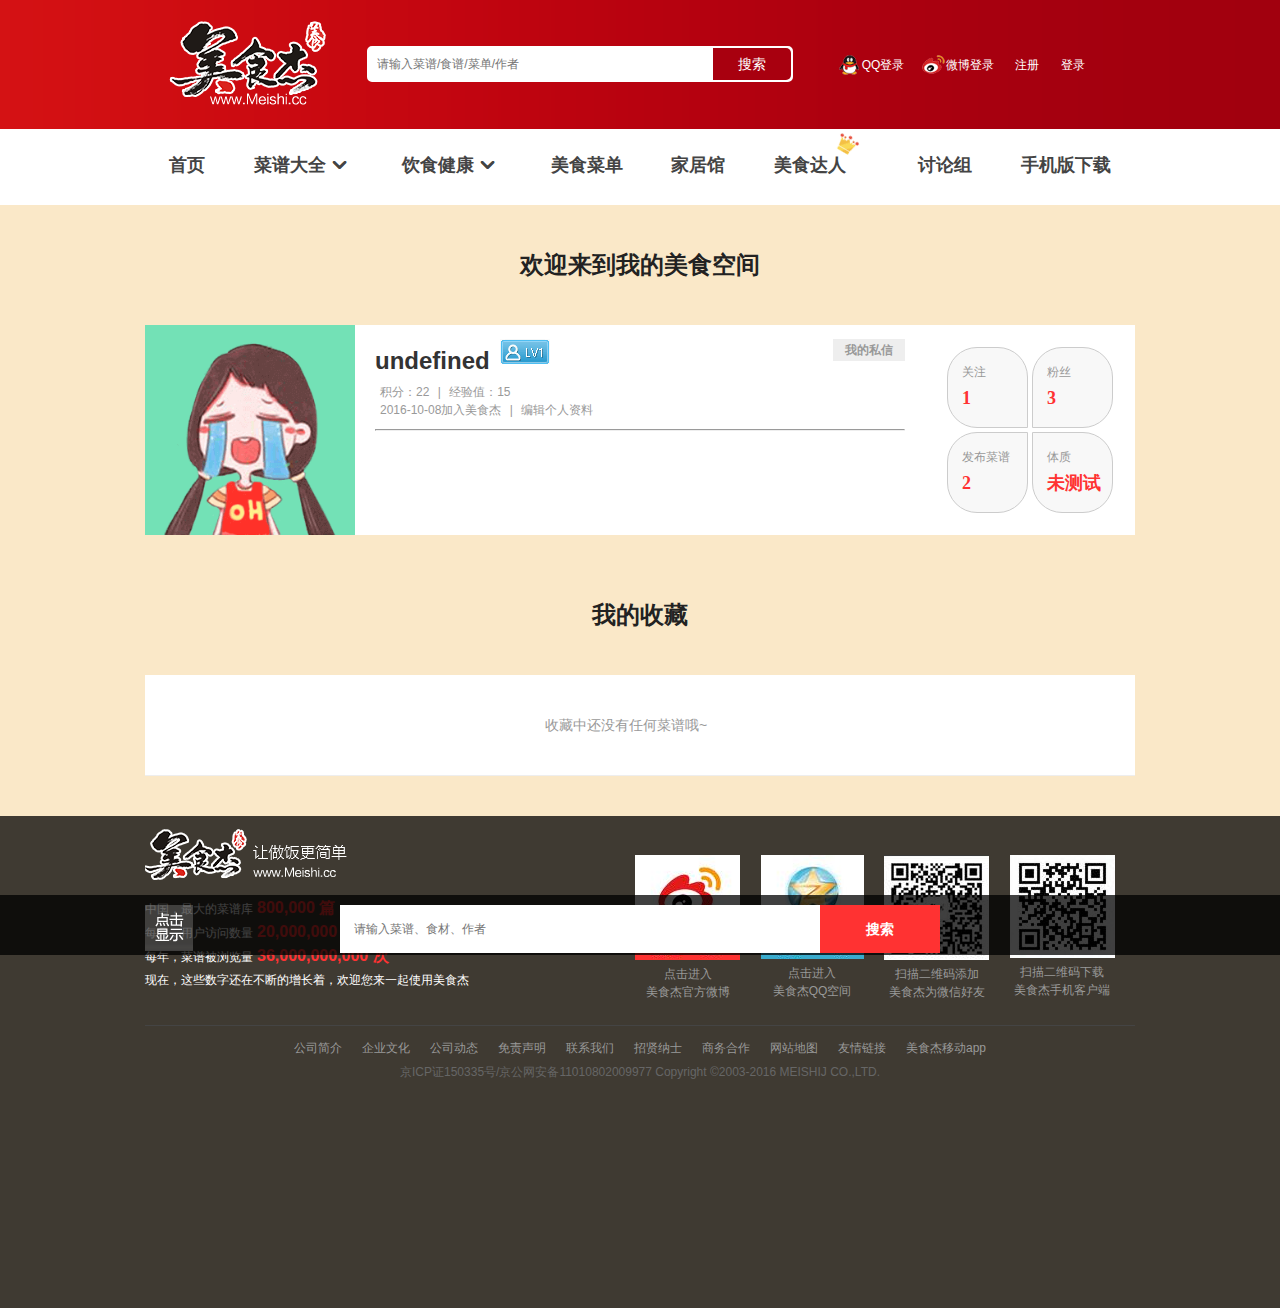
<file: meishijie/collect.html>
<!DOCTYPE html>
<html lang="en">
<head>
	<meta charset="UTF-8">	
	<title>梦小夕</title>
	<!-- 图标 -->
	<link rel="shortcut icon" href="images/tit.png">
	<!-- css -->
	<link rel="stylesheet" href="css/common.css">
	<link rel="stylesheet" type="text/css" href="css/collect.css"/>
	<link rel="stylesheet" type="text/css" href="iconfont/demo.css"/>
	<link rel="stylesheet" type="text/css" href="iconfont/iconfont.css"/>
	<script src="js/jquery_1.11.3.min.js" type="text/javascript" charset="utf-8"></script>
	<script src="js/jquery.cookie.js" type="text/javascript" charset="utf-8"></script>
	<script src="js/common.js" type="text/javascript" charset="utf-8"></script>
	<script src="js/collect.js" type="text/javascript" charset="utf-8"></script>
</head>
<body>
	<div id="index_register">
	<!-- header -->
		<div id="header-wrap" class="over">
			<div id="header" class="clear over">
				<a href="index.html" class="header_logo left"></a>
				<p class="search_top left"><input type="text" placeholder="请输入菜谱/食谱/菜单/作者" class="left"><input type="button" value="搜索" class="right"></p>
				<ul class="login_item right clear over">
					<a href="###" class="left logologin qqlogo">QQ登录</a>
					<a href="###" class="left logologin webologo">微博登录</a>
					<a href="register.html?###" class="left">注册</a>
					<a href="register.html?&login" class="left">登录</a>
				</ul>
				<!--搜索联想-->
				<ul id="search_list">
					<li>
						<a href=""></a>
					</li>
				</ul>
			</div>
		</div>
	<!--nav-->
		<div id="nav_wrap">
			<ul id="nav" class="clear">
				<li><a href="index.html">首页</a></li>
				<li class="manutype nav1">
					<a href="list.html">菜谱大全<i class="iconfont">&#xe78a;</i></a>
					<div class="down">
						<ul class="nav_menu">
						</ul>
					</div>
				</li>
				<li class="manutype nav2">
					<a href="healthlist.html">饮食健康<i class="iconfont">&#xe78a;</i></a>
					<div class="down">
						<ul class="nav_health">
						</ul>
					</div>
				</li>
				<li><a href="###">美食菜单</a></li>
				<li><a href="###">家居馆</a></li>
				<li><a href="####" class="titp">美食达人<img src="images/tit.png" alt="" /></a></li>
				<li><a href="####">讨论组</a></li>
				<li><a href="####">手机版下载</a></li>
			</ul>
		</div>			
	<!--collect-->
	<div id="collect">
		<h3>欢迎来到我的美食空间</h3>
		<div class="user_info clear">
			<img src="images/userinfo.png"/>
			<div class="info_detail">
				<h1 class="clear"><b>11232323</b> <span></span> <a href="">我的私信</a></h1>
				<p><span><a href="">积分：22</a></span> | <span><a href="">经验值：15</a></span></p>
				<p><span>2016-10-08加入美食杰</span> | <span><a href="">编辑个人资料</a></span></p>
				<hr />
			</div>
			<ul class="clear">
				<li><a href="" class="tl"><span>关注</span><b>1</b></a></li>
				<li><a href="" class="tr"><span>粉丝</span><b>3</b></a></li>
				<li><a href="" class="bl"><span>发布菜谱</span><b>2</b></a></li>
				<li><a href="" class="br"><span>体质</span><b>未测试</b></a></li>
			</ul>
		</div>
		<h3>我的收藏</h3>
		<div class="collect_list">
			<ul class="clear">
				<!--<li>
					<a href="">
						<img src="images/chat_head1.jpg" alt="" />
						<div class="coll_info">
							<h3>菜名</h3>
							<p><span>69评论</span><span class="hot">1889人气</span></p>
							<p>梦小夕</p>
						</div>
					</a>
					<p class="del">取消收藏</p>
				</li>-->
			</ul>
		</div>
	</div>
		
	<!--footer-->
		<div id="footer_wrap">
			<div id="footer">
				<div class="footer_top clear">
					<div class="footer_top_left left">
						<img src="images/common/logo/logo_f.png"/>
						<p>中国，最大的菜谱库<span>800,000 篇</span></p>
						<p>每月，用户访问数量<span>20,000,000 次</span></p>
						<p>每年，菜谱被浏览量<span>36,000,000,000 次</span></p>
						<p>现在，这些数字还在不断的增长着，欢迎您来一起使用美食杰</p>
					</div>
					<ul class="footer_top_right left clear">
						<li><a href=""><img src="images/common/logo/logo_f_weobo.jpg" alt="" /><a href="">点击进入<br/>美食杰官方微博</a></a></li>
						<li><a href=""><img src="images/common/logo/logo_f_qzone.jpg" alt="" /><a href="">点击进入<br/>美食杰QQ空间</a></a></li>
						<li><a href=""><img src="images/common/logo/logo_f_wechat.jpg" alt="" /><a href="">扫描二维码添加<br/>美食杰为微信好友</a></a></li>
						<li><a href=""><img src="images/common/logo/logo_f_app.jpg" alt="" /><a href="">扫描二维码下载<br/>美食杰手机客户端</a></a></li>
					</ul>
				</div>
				<div class="footer_center">
					<ul class="clear"></ul>
				</div>
				<div class="copy">
					<ul class="clear">
						<li><a href="">公司简介</a></li>
						<li><a href="">企业文化</a></li>
						<li><a href="">公司动态</a></li>
						<li><a href="">免责声明</a></li>
						<li><a href="">联系我们</a></li>
						<li><a href="">招贤纳士</a></li>
						<li><a href="">商务合作</a></li>
						<li><a href="">网站地图</a></li>
						<li><a href="">友情链接</a></li>
						<li><a href="">美食杰移动app</a></li>
					</ul>
					<p>京ICP证150335号/京公网安备11010802009977 Copyright &copy;2003-2016 MEISHIJ CO.,LTD.</p>
				</div>
			</div>
		</div>
	<!--bottom-->	
		<div id="bottom_search_wrap">
			<div id="up"><i class="iconfont">&#xf0033;</i></div>
				<div class="bottom_search">
				<button class="fixed"></button>
				<form>
					<input type="text" class="search_bot" placeholder="请输入菜谱、食材、作者"/>
					<input type="button" value="搜索" class="search_btn" />
				</form>
			</div>
		</div>	
	</div>

</body>
</html>
</file>
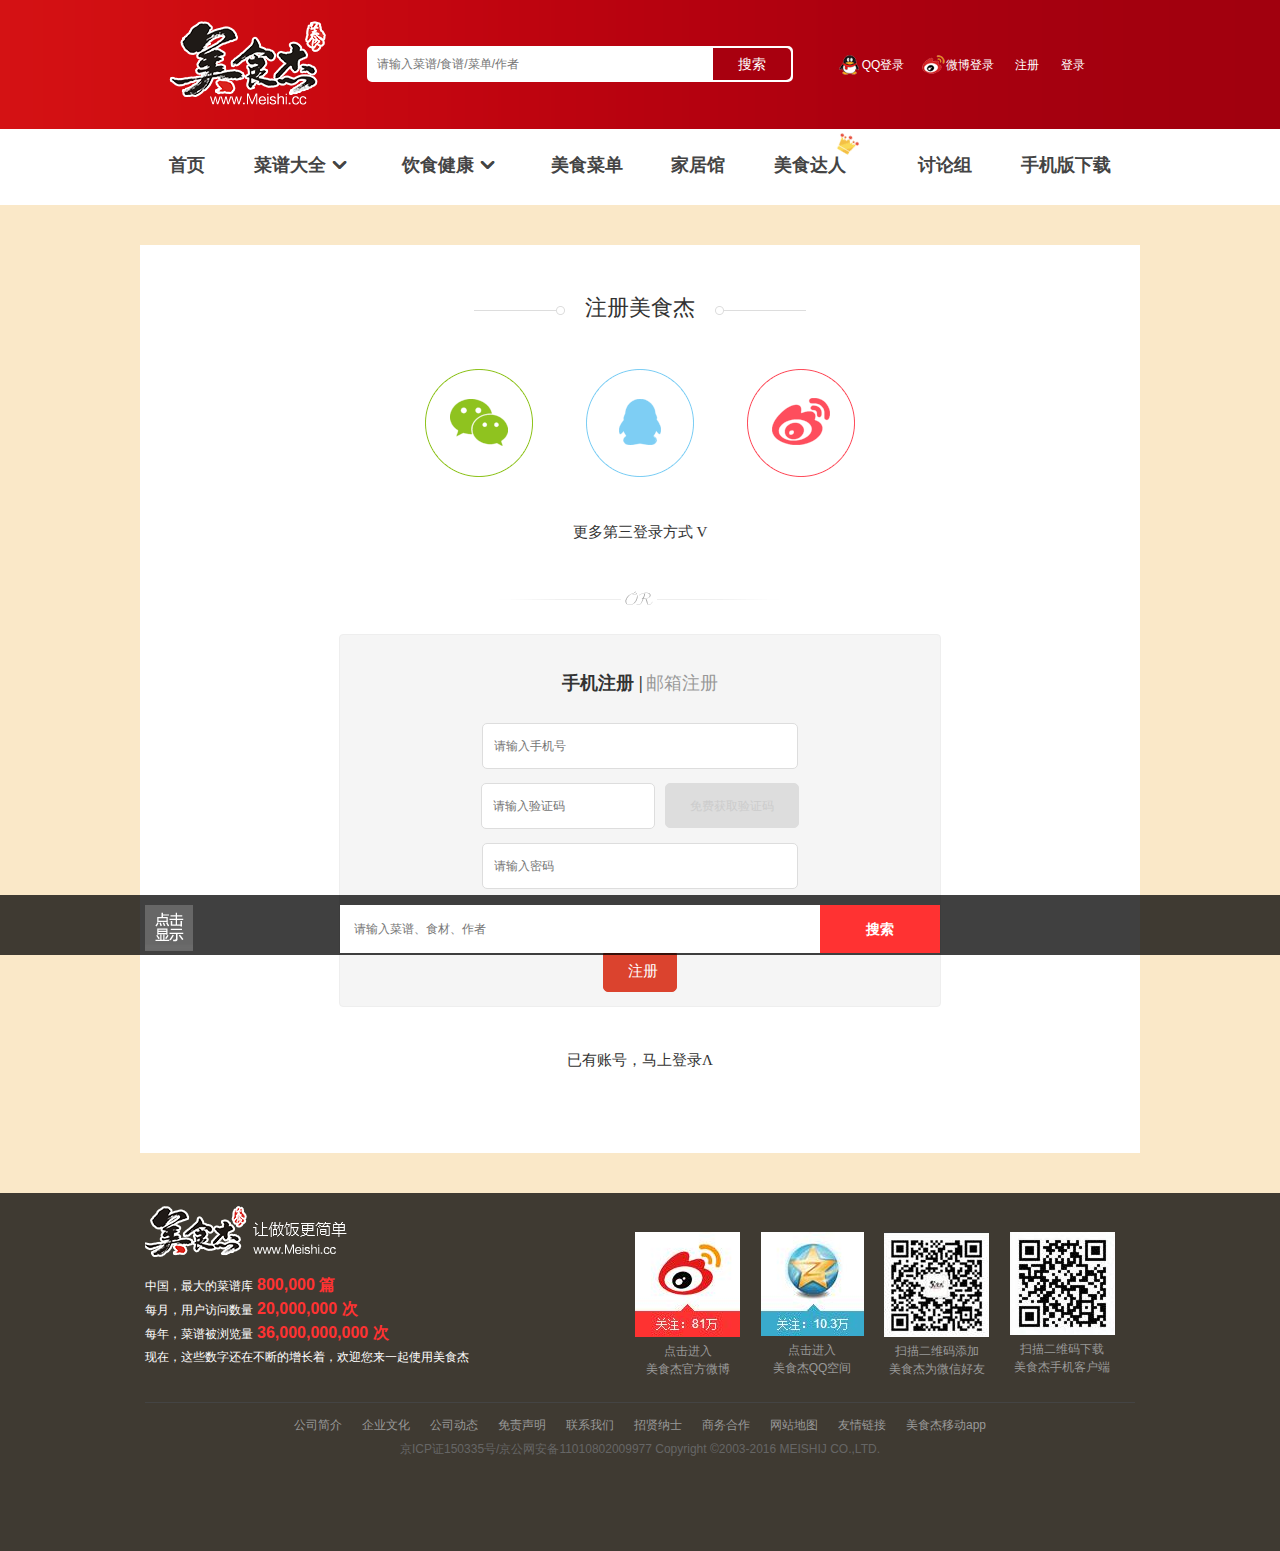
<file: meishijie/register.html>
<!DOCTYPE html>
<html lang="en">
<head>
	<meta charset="UTF-8">	
	<title>梦小夕</title>
	<!-- 图标 -->
	<link rel="shortcut icon" href="images/tit.png">
	<!-- css -->
	<link rel="stylesheet" href="css/common.css">
	<link rel="stylesheet" href="css/register.css" />
	<link rel="stylesheet" type="text/css" href="iconfont/demo.css"/>
	<link rel="stylesheet" type="text/css" href="iconfont/iconfont.css"/>
	<script src="js/jquery_1.11.3.min.js" type="text/javascript" charset="utf-8"></script>
	<script src="js/jquery.cookie.js" type="text/javascript" charset="utf-8"></script>
	<script src="js/common.js" type="text/javascript" charset="utf-8"></script>
	<script src="js/register_login.js" type="text/javascript" charset="utf-8"></script>
</head>
<body>
	<div id="index_register">
	<!-- header -->
		<div id="header-wrap" class="over">
			<div id="header" class="clear over">
				<a href="index.html" class="header_logo left"></a>
				<p class="search_top left"><input type="text" placeholder="请输入菜谱/食谱/菜单/作者" class="left"><input type="button" value="搜索" class="right"></p>
				<ul class="login_item right clear over">
					<a href="###" class="left logologin qqlogo">QQ登录</a>
					<a href="###" class="left logologin webologo">微博登录</a>
					<a href="register.html?###" class="left">注册</a>
					<a href="register.html?&login" class="left">登录</a>
				</ul>
				<!--搜索联想-->
				<ul id="search_list">
					<li>
						<a href=""></a>
					</li>
				</ul>
			</div>
		</div>
	<!--nav-->
		<div id="nav_wrap">
			<ul id="nav" class="clear">
				<li><a href="index.html">首页</a></li>
				<li class="manutype nav1">
					<a href="list.html">菜谱大全<i class="iconfont">&#xe78a;</i></a>
					<div class="down">
						<ul class="nav_menu">
						</ul>
					</div>
				</li>
				<li class="manutype">
					<a href="healthlist.html nav2">饮食健康<i class="iconfont">&#xe78a;</i></a>
					<div class="down">
						<ul class="nav_health">
						</ul>
					</div>
				</li>
				<li><a href="###">美食菜单</a></li>
				<li><a href="###">家居馆</a></li>
				<li><a href="####" class="titp">美食达人<img src="images/tit.png" alt="" /></a></li>
				<li><a href="####">讨论组</a></li>
				<li><a href="####">手机版下载</a></li>
			</ul>
		</div>
		<!--登录注册-->
		<div class="register">				
			<h3><span class="rl_line_left"></span class="rg_tit"><span class="rg_tit">注册美食杰</span><span class="rl_line_right"></span></h3>
			<ul class="rl_login">
				<a href="" class="wechat"><span></span></a>
				<a href="" class="tencent"><span></span></a>
				<a href="" class="weibo"><span></span></a>
			</ul>
			<ul class="more_login">
				<a href="###">更多第三登录方式 V</a>
				<div class="hide_login">
					<a href=""><span class="renren"></span>人人网账号登录</a>
					<a href=""><span class="baidu"></span>百度账号登录</a>
					<a href=""><span class="happy"></span>开心网账号登录</a>
					<a href=""><span class="shengda"></span>盛大通行证登录</a>
				</div>
			</ul>
			<p class="sp"></p>
			<!--登录界面-->
			<div class="login">
				<form>
					<p><input type="text" placeholder="请输入手机号" class="loginneme"/></p>
					<p><input type="password" placeholder="请输入密码" class="loginpassword" /></p>
					<p class="height33"><input type="checkbox" id="checkbox"/><label for="checkbox">下次自动登录</label><a href="">忘记密码</a></p>					
					<input type="submit" value="登录"/>
				</form>
			</div>
			<!--注册界面-->
			<div class="register_pag">
				<li class="register_change">
					<span class="phone bold">手机注册 | </span>
					<span class="email">邮箱注册</span>					
				</li>
				<li class="register_page">
					<div class="form_wrap">
						<form class="phone_reg">
							<p><input type="text" placeholder="请输入手机号" class="userphone"/></p>
							<p class="check_tit1">请输入正确的手机号码</p>
							<p class="check_tit2">手机号码格式正确</p>
							<p class="check_tit3">请输入正确的手机号码</p>
							<p class="check_tit4">手机号已注册请直接登录</p>
							<p><input type="text" placeholder="请输入验证码" class="check" /><input type="button" value="免费获取验证码" disabled="disabled"  /></p>
							<p><input type="password" placeholder="请输入密码" /></p>
							<p class="password_reg1">密码的长度应为6-16位</p>
							<p class="password_reg2">密码强度：弱</p>
							<p class="password_reg3">密码强度：中</p>
							<p class="password_reg4">密码强度：强</p>						
							<p class="height33"><input type="checkbox" id="checkbox"  checked="checked"/><label for="checkbox">我已阅读并且同意<span>美食杰用户使用协议</span></label></p>
							<p><input type="submit" value="注册" /></p>
						</form>
						<form class="email_reg">
							<p><input type="text" placeholder="请输入邮箱" class="useremail"/></p>
							<p class="check_tit1">请输入正确的邮箱</p>
							<p class="check_tit2">邮箱格式正确</p>
							<p class="check_tit3">请输入正确的邮箱</p>
							<p class="check_tit4">邮箱已注册请直接登录</p>
							<p><input type="password" placeholder="请输入密码" /></p>
							<p class="password_reg1">密码的长度应为6-16位</p>
							<p class="password_reg2">密码强度：弱</p>
							<p class="password_reg3">密码强度：中</p>
							<p class="password_reg4">密码强度：强</p>
							<p class="height33"><input type="checkbox" id="checkbox" checked="checked"/><label for="checkbox">我已阅读并且同意<span>美食杰用户使用协议</span></label></p>
							<p><input type="submit" value="注册" /></p>
						</form>
					</div>				
				</li>
			</div>
			<a href="###" class="togglechange">已有账号，马上登录Λ</a>
		</div>	
	<!--footer-->
		<div id="footer_wrap">
			<div id="footer">
				<div class="footer_top clear">
					<div class="footer_top_left left">
						<img src="images/common/logo/logo_f.png"/>
						<p>中国，最大的菜谱库<span>800,000 篇</span></p>
						<p>每月，用户访问数量<span>20,000,000 次</span></p>
						<p>每年，菜谱被浏览量<span>36,000,000,000 次</span></p>
						<p>现在，这些数字还在不断的增长着，欢迎您来一起使用美食杰</p>
					</div>
					<ul class="footer_top_right left clear">
						<li><a href=""><img src="images/common/logo/logo_f_weobo.jpg" alt="" /><a href="">点击进入<br/>美食杰官方微博</a></a></li>
						<li><a href=""><img src="images/common/logo/logo_f_qzone.jpg" alt="" /><a href="">点击进入<br/>美食杰QQ空间</a></a></li>
						<li><a href=""><img src="images/common/logo/logo_f_wechat.jpg" alt="" /><a href="">扫描二维码添加<br/>美食杰为微信好友</a></a></li>
						<li><a href=""><img src="images/common/logo/logo_f_app.jpg" alt="" /><a href="">扫描二维码下载<br/>美食杰手机客户端</a></a></li>
					</ul>
				</div>
				<div class="footer_center">
					<ul class="clear"></ul>
				</div>
				<div class="copy">
					<ul class="clear">
						<li><a href="">公司简介</a></li>
						<li><a href="">企业文化</a></li>
						<li><a href="">公司动态</a></li>
						<li><a href="">免责声明</a></li>
						<li><a href="">联系我们</a></li>
						<li><a href="">招贤纳士</a></li>
						<li><a href="">商务合作</a></li>
						<li><a href="">网站地图</a></li>
						<li><a href="">友情链接</a></li>
						<li><a href="">美食杰移动app</a></li>
					</ul>
					<p>京ICP证150335号/京公网安备11010802009977 Copyright &copy;2003-2016 MEISHIJ CO.,LTD.</p>
				</div>
			</div>
		</div>
	<!--bottom-->	
		<div id="bottom_search_wrap">
			<div id="up"><i class="iconfont">&#xf0033;</i></div>
				<div class="bottom_search">
				<button class="fixed"></button>
				<form>
					<input type="text" class="search_bot" placeholder="请输入菜谱、食材、作者"/>
					<input type="button" value="搜索" class="search_btn" />
				</form>
			</div>
		</div>
	<!--遮罩层-->
	<div class="back_wrap">
		<div class="check_box">
			<h3>请输入验证码<span>X</span></h3>
			<b>请输入验证码</b>
			<form>
				<input type="text" /><span class="verification">1sd4</span><a>换一张</a>
				<p><input type="button" value="确定" /></p>
			</form>
		</div>
	</div>
	
	
	</div>

</body>
</html>
</file>
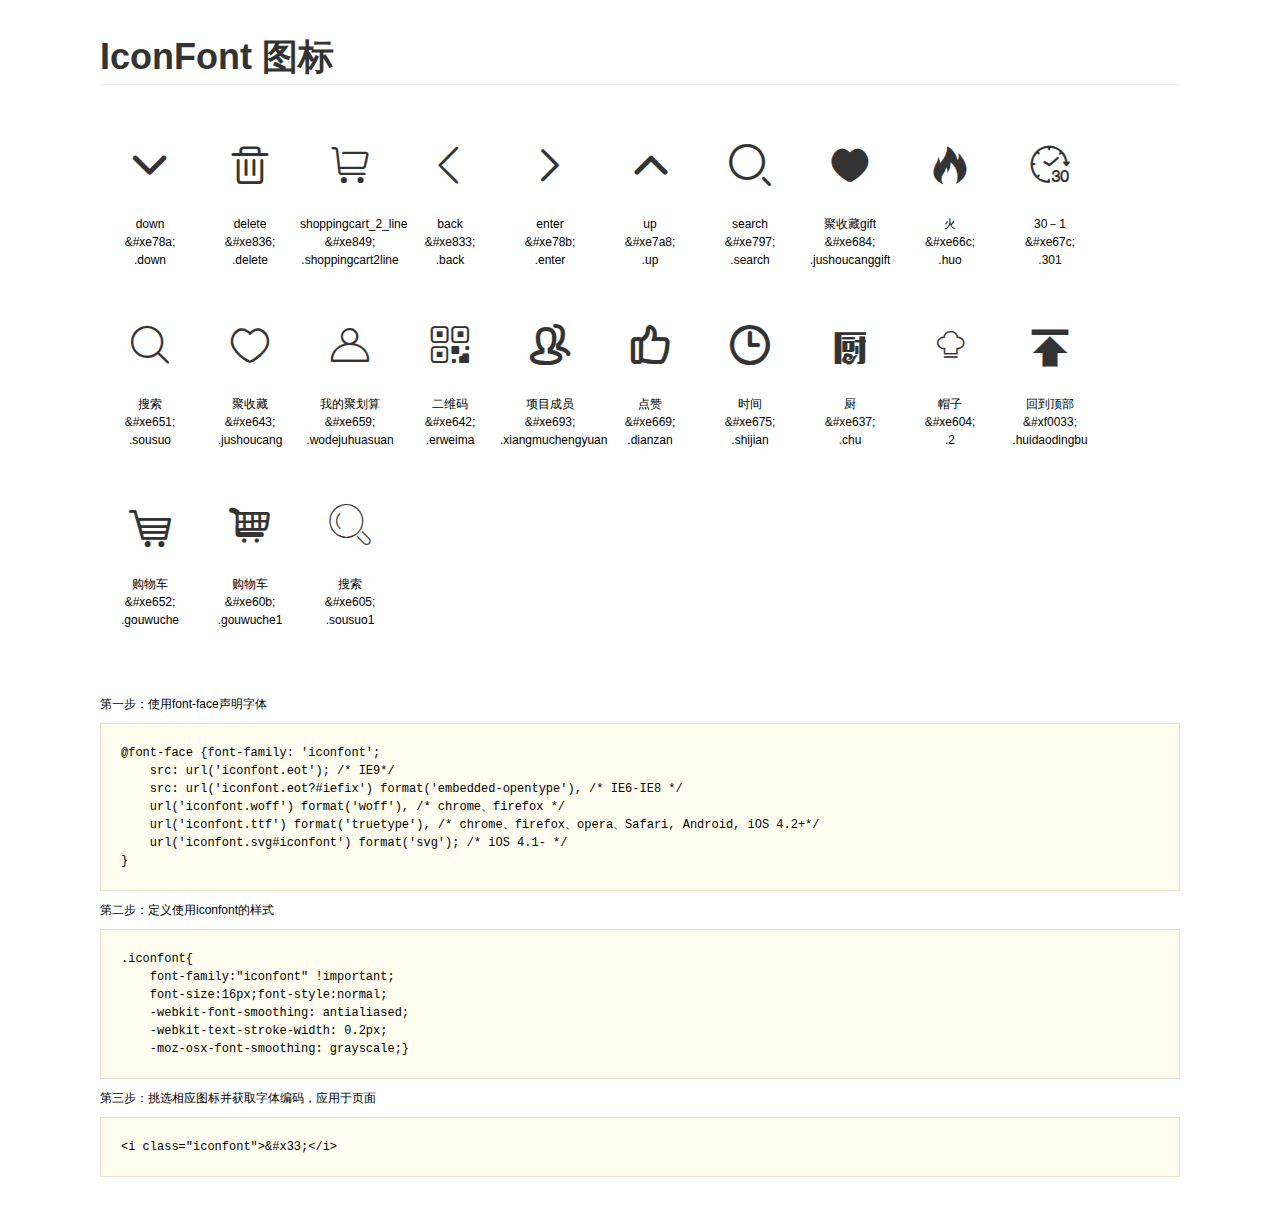
<file: meishijie/iconfont/demo.html>
<!DOCTYPE html>
<html>
<head>
    <meta charset="utf-8"/>
    <title>IconFont</title>
    <link rel="stylesheet" href="demo.css">
    <link rel="stylesheet" href="iconfont.css">
</head>
<body>
    <div class="main">
        <h1>IconFont 图标</h1>
        <ul class="icon_lists clear">
            
                <li>
                <i class="icon iconfont">&#xe78a;</i>
                    <div class="name">down</div>
                    <div class="code">&amp;#xe78a;</div>
                    <div class="fontclass">.down</div>
                </li>
            
                <li>
                <i class="icon iconfont">&#xe836;</i>
                    <div class="name">delete</div>
                    <div class="code">&amp;#xe836;</div>
                    <div class="fontclass">.delete</div>
                </li>
            
                <li>
                <i class="icon iconfont">&#xe849;</i>
                    <div class="name">shoppingcart_2_line</div>
                    <div class="code">&amp;#xe849;</div>
                    <div class="fontclass">.shoppingcart2line</div>
                </li>
            
                <li>
                <i class="icon iconfont">&#xe833;</i>
                    <div class="name">back</div>
                    <div class="code">&amp;#xe833;</div>
                    <div class="fontclass">.back</div>
                </li>
            
                <li>
                <i class="icon iconfont">&#xe78b;</i>
                    <div class="name">enter</div>
                    <div class="code">&amp;#xe78b;</div>
                    <div class="fontclass">.enter</div>
                </li>
            
                <li>
                <i class="icon iconfont">&#xe7a8;</i>
                    <div class="name">up</div>
                    <div class="code">&amp;#xe7a8;</div>
                    <div class="fontclass">.up</div>
                </li>
            
                <li>
                <i class="icon iconfont">&#xe797;</i>
                    <div class="name">search</div>
                    <div class="code">&amp;#xe797;</div>
                    <div class="fontclass">.search</div>
                </li>
            
                <li>
                <i class="icon iconfont">&#xe684;</i>
                    <div class="name">聚收藏gift</div>
                    <div class="code">&amp;#xe684;</div>
                    <div class="fontclass">.jushoucanggift</div>
                </li>
            
                <li>
                <i class="icon iconfont">&#xe66c;</i>
                    <div class="name">火</div>
                    <div class="code">&amp;#xe66c;</div>
                    <div class="fontclass">.huo</div>
                </li>
            
                <li>
                <i class="icon iconfont">&#xe67c;</i>
                    <div class="name">30－1</div>
                    <div class="code">&amp;#xe67c;</div>
                    <div class="fontclass">.301</div>
                </li>
            
                <li>
                <i class="icon iconfont">&#xe651;</i>
                    <div class="name">搜索</div>
                    <div class="code">&amp;#xe651;</div>
                    <div class="fontclass">.sousuo</div>
                </li>
            
                <li>
                <i class="icon iconfont">&#xe643;</i>
                    <div class="name">聚收藏</div>
                    <div class="code">&amp;#xe643;</div>
                    <div class="fontclass">.jushoucang</div>
                </li>
            
                <li>
                <i class="icon iconfont">&#xe659;</i>
                    <div class="name">我的聚划算</div>
                    <div class="code">&amp;#xe659;</div>
                    <div class="fontclass">.wodejuhuasuan</div>
                </li>
            
                <li>
                <i class="icon iconfont">&#xe642;</i>
                    <div class="name">二维码</div>
                    <div class="code">&amp;#xe642;</div>
                    <div class="fontclass">.erweima</div>
                </li>
            
                <li>
                <i class="icon iconfont">&#xe693;</i>
                    <div class="name">项目成员</div>
                    <div class="code">&amp;#xe693;</div>
                    <div class="fontclass">.xiangmuchengyuan</div>
                </li>
            
                <li>
                <i class="icon iconfont">&#xe669;</i>
                    <div class="name">点赞</div>
                    <div class="code">&amp;#xe669;</div>
                    <div class="fontclass">.dianzan</div>
                </li>
            
                <li>
                <i class="icon iconfont">&#xe675;</i>
                    <div class="name">时间</div>
                    <div class="code">&amp;#xe675;</div>
                    <div class="fontclass">.shijian</div>
                </li>
            
                <li>
                <i class="icon iconfont">&#xe637;</i>
                    <div class="name">厨</div>
                    <div class="code">&amp;#xe637;</div>
                    <div class="fontclass">.chu</div>
                </li>
            
                <li>
                <i class="icon iconfont">&#xe604;</i>
                    <div class="name">帽子</div>
                    <div class="code">&amp;#xe604;</div>
                    <div class="fontclass">.2</div>
                </li>
            
                <li>
                <i class="icon iconfont">&#xf0033;</i>
                    <div class="name">回到顶部</div>
                    <div class="code">&amp;#xf0033;</div>
                    <div class="fontclass">.huidaodingbu</div>
                </li>
            
                <li>
                <i class="icon iconfont">&#xe652;</i>
                    <div class="name">购物车</div>
                    <div class="code">&amp;#xe652;</div>
                    <div class="fontclass">.gouwuche</div>
                </li>
            
                <li>
                <i class="icon iconfont">&#xe60b;</i>
                    <div class="name">购物车</div>
                    <div class="code">&amp;#xe60b;</div>
                    <div class="fontclass">.gouwuche1</div>
                </li>
            
                <li>
                <i class="icon iconfont">&#xe605;</i>
                    <div class="name">搜索</div>
                    <div class="code">&amp;#xe605;</div>
                    <div class="fontclass">.sousuo1</div>
                </li>
            
        </ul>


        <div class="helps">
            第一步：使用font-face声明字体
            <pre>
@font-face {font-family: 'iconfont';
    src: url('iconfont.eot'); /* IE9*/
    src: url('iconfont.eot?#iefix') format('embedded-opentype'), /* IE6-IE8 */
    url('iconfont.woff') format('woff'), /* chrome、firefox */
    url('iconfont.ttf') format('truetype'), /* chrome、firefox、opera、Safari, Android, iOS 4.2+*/
    url('iconfont.svg#iconfont') format('svg'); /* iOS 4.1- */
}
</pre>
第二步：定义使用iconfont的样式
            <pre>
.iconfont{
    font-family:"iconfont" !important;
    font-size:16px;font-style:normal;
    -webkit-font-smoothing: antialiased;
    -webkit-text-stroke-width: 0.2px;
    -moz-osx-font-smoothing: grayscale;}
</pre>
第三步：挑选相应图标并获取字体编码，应用于页面
<pre>
&lt;i class="iconfont"&gt;&amp;#x33;&lt;/i&gt;
</pre>
        </div>

    </div>
</body>
</html>
</file>
<file: meishijie/css/common.css>
body{
	font-size: 12px;
	font-family: "微软雅黑";
	background: #fae8c8;
}
a{
	text-decoration: none;
	color:#666;
}
a:hover{
	text-decoration: none;
}
html, body, div, span, object, h1, h2, h3, h4, h5, h6, p,  em, img,  strong, sub, sup, b, i, dl, dt, dd, ol, ul, li, fieldset, form, label, legend, table, caption, tbody, tfoot, thead, tr, th, td,input{
	padding: 0;
	margin: 0;
}
ul,ol,li{
	list-style: none;
}
img{
	border:0;
}
@font-face {font-family: 'iconfont';
	    src: url('iconfont.eot'); /* IE9*/
	    src: url('iconfont.eot?#iefix') format('embedded-opentype'), /* IE6-IE8 */
	    url('iconfont.woff') format('woff'), /* chrome、firefox */
	    url('iconfont.ttf') format('truetype'), /* chrome、firefox、opera、Safari, Android, iOS 4.2+*/
	    url('iconfont.svg#iconfont') format('svg'); /* iOS 4.1- */
}
.iconfont{
    font-family:"iconfont" !important;
    font-size:16px;font-style:normal;
    -webkit-font-smoothing: antialiased;
    -webkit-text-stroke-width: 0.2px;
    -moz-osx-font-smoothing: grayscale;
}
/*兼容ie8*/
.left{
	float:left\0;
}
.right{
	float:right\0;
}
.clear:after{
	content:".";
	clear:both;
	display: block;
	height:0;
	overflow: hidden;
	visibility:hidden;
}
.over{
	overflow: hidden\0;
}
.mr_l{
	margin-left: 0\0!important;
}
.mr_r{
	margin-right: 0\0!important;
}
.mr_t{
	margin-top: 0\0!important;
}
.mr_b{
	margin-bottom: 0\0!important;
}
/*公共宽度布局*/
#header-wrap,#nav_wrap,#recom_wrap,#footer_wrap{
	width:100%;
}
#header,#nav,#tittle,#recommend,.slider-nav,#carousel1_show,#carousel2_show,#material,#footer,#list,#collect{
	width: 990px;
	margin: 0 auto;
}
/*头部*/
#header-wrap{
	height: 129px;
	background: url("../images/common/background/header_bg.png") repeat-Y center center;
}
#header{
	display: flex;
	height: 129px;
	justify-content: space-between;
	position: relative;
}
.header_logo{
	display: block;
	width: 184px;
	height: 129px;
	background: url(../images/common/logo/logo2.png) no-repeat -15px 9px;
}
.search_top{
	width: 422px;
	height: 32px;
	border:2px solid #fff;
	border-radius: 5px;
	margin-top:46px;
	background: #fff;
	justify-content: space-between;
    display: flex;
    margin-left:68px \0;
}
.search_top input{
	border:0;
	background: none;
}
.search_top input[type=text]{
	width:326px;
	height:16px;
	background: #fff;
	padding: 8px;
	
}
.search_top input[type=button]{
	width:78px;
	padding: 0;
	height:32px;
	line-height: 32px;
	font-size: 14px;
	color:#fff;
	background:#a8000f;
	border-bottom-right-radius: 5px;
	border-top-right-radius: 5px;
}
.login_item{
	width: 266px;
	height: 129px;
	display: flex;
	justify-content: space-around;
	align-items: center;
}
.login_item a{
	display: block;
	color:#fff;
	height:28px;
	line-height: 28px;
	padding:0 10px 0 10px;
	margin-top: 50px\0;
	border-radius:5px;;
}
.login_item .logologin{
	padding-left:30px;
}
.login_item .qqlogo{
	background: url(../images/common/logo/topdsflogin_icon.gif) no-repeat 3px 0;
}
.login_item .webologo{
	background: url(../images/common/logo/topdsflogin_icon.gif) no-repeat 3px -28px;
}
.login_item a:hover{
	background:#5E5E5E ;
}
.login_item .qqlogo:hover{
	background: url(../images/common/logo/topdsflogin_icon.gif) no-repeat 3px 0 #5E5E5E;
}
.login_item .webologo:hover{
	background: url(../images/common/logo/topdsflogin_icon.gif) no-repeat 3px -28px #5E5E5E;
}
/*nav*/
#nav_wrap{
	background: #fff;
}
#nav{
	display: flex;
	justify-content: space-between;
	flex-flow:row nowrap;
	height:76px;
	position:relative;
}
#nav li{
	overflow:hidden;
	float:left\0;
}
#nav>li>a{
	display:block;
	height:76px;
	font:18px/72px "微软雅黑";
	color:#444;
	font-weight:bold;
}
#nav>li{
	float:left\0;
	padding:0 24px;
}
.titp img{
	position: relative;
	top:-15px;
	right:10px;
}
#tittle{
	height:120px;
	line-height: 120px;
	font-size:24px;
	color:#222 ;
}
#nav .down{
	width:990px;
	padding: 20px 30px 24px 30px;
	position:absolute;
	left: 0;;
	top:0;
	background:#fafafa;
	margin-top:76px;
	display: none;
	z-index:10;
}
#nav .down img,#nav .down img{
	position: absolute;
	right:-60px;
	bottom:-30px;
}
#nav .down .nav_menu>li,#nav .down .nav_health>li{
	min-width:40%
}
#nav .down .nav_menu,#nav .down .nav_health{
	display: flex;
	justify-content: flex-start;
	flex-flow: row wrap;
}
#nav .down .nav_menu>li>ul,#nav .down .nav_health>li>ul{
	display: flex;
	justify-content: flex-start;
	flex-flow: row nowrap;
}
#nav .down h4{
	height:22px;
	line-height:22px;	
	font-size: 17px;;
	font-weight:normal;
	color:#ff3232;
}
#nav .down .nav_menu>li>ul>li a,#nav .down .nav_health>li>ul>li a{
	padding: 1px;
	color:#999;
}
#nav .down .nav_menu>li>ul>li,#nav .down .nav_health>li>ul>li{
	padding:6px 14px 6px 0;
}
#nav .down .nav_menu>li,#nav .down .nav_health>li{
	padding:0 10px 12px 0 ;
}
#nav .down .nav_menu>li>ul>li a:hover,#nav .down .nav_health>li>ul>li a:hover{
	background: #EF0002;
	color:#fff;
}
/*footer*/
#footer_wrap{
	height: 432px;
	padding-bottom:60px;
	margin-top: 40px;
	background: url('../images/common/background/footrt_black.png');
}
.footer_top{
	height:199px;
	display: flex;
	justify-content: space-between;
	flex-flow:  row nowrap;
}
.footer_top .footer_top_left{
	height:199px;
	width:490px;
}
.footer_top_left img{
	padding-top:10px;
}
.footer_top_left p{
	height:24px;
	line-height: 14px;
	font-size: 12px;
	color:#fff;
}
.footer_top_left p span{
	color:#ff3232;
	padding:0 4px;
	font-weight: bold;
	font-size: 16px;
}
.footer_top .footer_top_right{
	width:500px;
	height:160px;
	padding-top:39px;
	display: flex;
	justify-content: space-between;
	flex-flow: row nowrap;
}
.footer_top .footer_top_right li{
	float: left\0;
	margin-left:20px\0;
}
.footer_top .footer_top_right a{
	display: block;
	text-align: center;
	color:#999;
}
.footer_top .footer_top_right a:hover{
	color:#fff;
}
.footer_center .blogroll{
	height:40px;
	line-height: 40px;
	border-bottom: 1px solid #444;
	color:#fff;
	font-size:14px;	
	margin-bottom: 8px;
}
.footer_center ul{
	display: flex;
	justify-content: flex-start;
	flex-flow: row wrap;
	padding-bottom:10px;
	border-bottom: 1px solid #444;
}
.footer_center ul li{
	width: 99px;
	height:25px;
	line-height: 25px;
	float: left\0;
}
.footer_center ul li a{
	color:#999;
}
.footer_center ul li a:hover{
	color:#ff3232;
}
.copy{
	padding:10px 0 30px 0;
}
.copy ul{
	display: flex;
	justify-content: center;
	width:743px\0;
	margin:0 auto\0;
}
.copy ul li{
	float: left\0;
}
.copy ul a{
	display: block;
	height:24px;
	line-height: 24px;
	padding:0 10px;
	color:#999;
}
.copy ul a:hover{
	background:#ff3232;
	color:#fff;
}
.copy p{
	height:24px;
	line-height: 24px;
	color:#666;
	text-align: center;
}
/*bottom*/
#up i{
	display: block;
	width:48px;
	height:48px;
	line-height:48px;
	font-size:38px;
	text-align: center;
	position:absolute;
	top:-50px;
	right:90px;
	cursor: pointer;
	background:rgba(255,255,255,0.2);
	color:#333333;
	display: none;
}
#up i:hover{
	color:#000000;
	background:rgba(255,255,255,0.5);
}
#bottom_search_wrap{
	height:60px;
	width:100%;
	background: url('../images/common/background/footrt_black.png');
	position: fixed;
	left: 0;
	/*bottom:0;*/
	bottom: -55px;
	z-index: 100;
}
.bottom_search{
	width:990px;
	margin:0 auto;
	position: relative;
}
.bottom_search .fixed{
	position: absolute;
	left:0;
	border:0;
	width:48px;
	height:48px;
	background: url('../images/common/flexed.png') no-repeat 0 -50px;
}
.bottom_search .background_change{
	background: url('../images/common/flexed.png') no-repeat 0 0px;
}
.bottom_search form{
	width:600px;
	height:48px;
	margin:0 auto;
	margin-top: 10px;
}
.bottom_search .search_bot{
	width:452px;
	height:20px;
	padding:14px;
	background:#fff;
	border:0;
	float:left;
}
.bottom_search .search_btn{
	width:120px;
	height: 48px;
	background: #ff3232;
	color:#fff;
	text-align: center;
	float:left;
	border:0;
	font-size: 14px;
	font-weight: bold;
}
/*欢迎语*/
.welcom a{
	display: block;
	float: left;
	font-size: 20px;
	margin-top: -20px ;
	max-width: 140px;
	height:auto;
}
/*收藏夹*/
.favorite a{
	display: block;
	padding:5px 16px;
	float:right ;
	background: #cbf;
}
/*搜索联想*/
#search_list{
	display: none;
	position: absolute;
	left:230px;
	top:85px;
	z-index: 100;
	background: #999;
}
#search_list li{
	width:300px;
	height:16px;
	background: #fff;
	padding: 8px;
	border-bottom: 1px solid #ccc;
	border-radius: 5px;
	margin-bottom: 1px;
}
#search_list .lienter {
	background: #F54A30;
	color:#fff;
}
.dblock{
	display: block!important;
}
</file>
<file: meishijie/css/collect.css>
#collect>h3{
	height:120px;
	line-height: 120px;
	font-size:24px;
	color:#222 ;
	text-align: center;
}
.user_info{
	height: 210px;
    margin: 0px auto 20px;
    width: 990px;
    background: #fff
}
.user_info img{
	display: block;
    height: 210px;
    width: 210px;
    float: left;
}
.user_info .info_detail{
	float: left;
    width: 530px;
    height: 210px;
    padding:0 20px;
}
.user_info .info_detail h1{
	font-size: 24px;
    color: #333;
    line-height: 44px;
    padding-top: 14px;
}
.user_info .info_detail h1 b,.user_info .info_detail h1 span{
	display: block;
	float: left;
}
.user_info .info_detail h1 span{
	width:50px;
	height:25px;
	background: url(../images/lv.gif) no-repeat;
	margin-left: 10px;
}
.user_info .info_detail h1 a{
	display: block;
	float: right;
	padding:0 12px;
	margin-left: 6px;
    height: 22px;
    background: #eee;
    text-align: center;
    color: #999;
    line-height: 22px;
    font-size: 12px;
}
.info_detail>p{
	color: #999;
}
.info_detail>p span{
	padding:0 5px;
}
.info_detail>p a{
	color:#999;
}
.info_detail>p a:hover{
	color:#f00;
}
.user_info ul{
	width: 170px;
    padding: 20px;
    float: right;
    background: #fff;
    height: 170px;
    float: right;
}
.user_info ul a{
	display: block;
	width:79px;
	height:79px;
	float: left;
	margin:2px;
	border:1px solid #ccc;
	background: #f8f8f8;
	border-radius: 30px;
}
.user_info .tl{	
	border-bottom-right-radius: 0;
}
.user_info .tr{
	border-bottom-left-radius: 0;
}
.user_info .bl{
	border-top-right-radius: 0;
}
.user_info .br{
	border-top-left-radius:0;
}
.user_info ul a span{
	font-size: 12px;
    color: #999;
    line-height: 20px;
    display: block;
    padding-left: 14px;
    padding-top: 14px;
}
.user_info ul a b{
	display: block;
    font-size: 18px;
    color: #ff3232;
    font-family: Microsoft Yahei;
    padding-left: 14px;
    line-height: 32px
}
.user_info ul a:hover{
	background: #ff3232;
}
.user_info ul a:hover span,.user_info ul a:hover b{
	color:#fff;
}
hr{
	margin-top:10px!important;
	color: #999;
}
.collect_list{
    width: 990px;
    background: #fff;
    position: relative;
    border-bottom: 1px solid #eee
}
.collect_list li{
	height:322px;
	width:232px;
	margin:10px 7px 17px 7px;
	float: left;
	position: relative;
	/*border:1px solid #999;*/
}
.collect_list li img{
	display: block;
	width: 232px;
	height:232px;
}
.collect_list li .del{
	position: absolute;
    right: 0px;
    bottom: 13px;
    height: 22px;
    line-height: 22px;
    color: #999;
    cursor: pointer;
}
.collect_list li .del:hover{
	color:#f00;
}
.coll_info{
	width:100%;
	height: 100px;
}
.coll_info h3{
	margin-top: 10px;
    height: 28px;
    line-height: 28px;
    font-size: 14px;
    padding-left: 10px;
}
.coll_info>p{
	height: 24px;
    line-height: 24px;
    padding-left: 14px;
    color:#f00;
}
.coll_info>p span{
	color: #999;
    padding-right: 10px;
}
.nolike{
	height:100px;
	line-height: 100px;
	font-size: 14px;
	color:#999;
	margin:0 auto;
	padding-left: 400px;
}
.del{
	display: none;
}
</file>
<file: meishijie/iconfont/iconfont.css>
@font-face {font-family: "iconfont";
  src: url('iconfont.eot?t=1475108926'); /* IE9*/
  src: url('iconfont.eot?t=1475108926#iefix') format('embedded-opentype'), /* IE6-IE8 */
  url('iconfont.woff?t=1475108926') format('woff'), /* chrome, firefox */
  url('iconfont.ttf?t=1475108926') format('truetype'), /* chrome, firefox, opera, Safari, Android, iOS 4.2+*/
  url('iconfont.svg?t=1475108926#iconfont') format('svg'); /* iOS 4.1- */
}

.iconfont {
  font-family:"iconfont" !important;
  font-size:16px;
  font-style:normal;
  -webkit-font-smoothing: antialiased;
  -webkit-text-stroke-width: 0.2px;
  -moz-osx-font-smoothing: grayscale;
}
.icon-down:before { content: "\e78a"; }
.icon-delete:before { content: "\e836"; }
.icon-shoppingcart2line:before { content: "\e849"; }
.icon-back:before { content: "\e833"; }
.icon-enter:before { content: "\e78b"; }
.icon-up:before { content: "\e7a8"; }
.icon-search:before { content: "\e797"; }
.icon-jushoucanggift:before { content: "\e684"; }
.icon-huo:before { content: "\e66c"; }
.icon-301:before { content: "\e67c"; }
.icon-sousuo:before { content: "\e651"; }
.icon-jushoucang:before { content: "\e643"; }
.icon-wodejuhuasuan:before { content: "\e659"; }
.icon-erweima:before { content: "\e642"; }
.icon-xiangmuchengyuan:before { content: "\e693"; }
.icon-dianzan:before { content: "\e669"; }
.icon-shijian:before { content: "\e675"; }
.icon-chu:before { content: "\e637"; }
.icon-2:before { content: "\e604"; }
.icon-huidaodingbu:before { content: "\f0033"; }
.icon-gouwuche:before { content: "\e652"; }
.icon-gouwuche1:before { content: "\e60b"; }
.icon-sousuo1:before { content: "\e605"; }
.icon-zhengfangxing:before { content: "\e600"; }
</file>
<file: meishijie/css/register.css>
#footer_wrap{
	height:auto;
}
.register{
	width: 1000px;
	/*min-height:860px;*/
	padding:1px 0 60px 0;
	margin: 0 auto;
	margin-top:40px;
	background: #fff;
	font-family: "微软雅黑";
}
.register h3{
	height:43px;
	line-height:43px;
	font-size: 22px;
	color:#333;
	margin:40px auto ;
	text-align: center;
	font-weight: normal;
}
.register .rl_line_left{
	display: inline-block;
	width:91px;
	height:9px;
	margin:17px 20px 0 0 ;
	background: url('../images/common/rg_left.png');
}
.register .rl_line_right{
	display: inline-block;
	width:91px;
	height:9px;
	margin:17px  0 0 20px;
	background: url('../images/common/rg_right.png');
}
.rl_login {
	width:1000px;
	height:108px;
	text-align:center;
}
.rl_login a span{
	display: inline-block;
	width:108px;
	height:108px;
	margin:0 25px;
	background: url("../images/common/rl_login.png") no-repeat 0 0;
}
.rl_login .wechat span{
	background-position:0 0 ;
}
.rl_login .tencent span{
	background-position:-108px 0 ;
}
.rl_login .weibo span{
	background-position:-216px 0 ;
}
.rl_login .wechat span:hover{
	background-position:0 -108px ;
}
.rl_login .tencent span:hover{
	background-position:-108px -108px ;
}
.rl_login .weibo span:hover{
	background-position:-216px -108px ;
}
.more_login{
	width:1000px;
	margin:0 auto;
	margin-top:22px;
}
.more_login a{
	display: block;
	height:66px;
	line-height: 66px;
	font-size:15px;
	text-align: center;
	color:#333;
}
.more_login a:hover{
	color:#f00;
}
.hide_login{
	width:60%;
	height:100px;
	background: #f5f5f5;
	border:1px solid #eee;
	border-radius: 4px;
	margin:0 auto;
	display: none;
	text-align: center;
}
.hide_login a{
	display: inline-block;
	height:16px;
	line-height: 16px;
	margin-top: 42px;
	padding-right:20px ;
	font-size: 12px;
}
.hide_login span{
	display:inline-block;
	width:16px;
	height:16px;
	margin-right:4px;
	background: url('../images/common/more_log.png');
}
.hide_login .baidu{
	background-position: 0 -16px;
}
.hide_login .happy{
	background-position: 0 -32px;
}
.hide_login .shengda{
	background-position: 0 -48px;
}
.sp{
	width:1000px;
	height:69px;
	background:url('../images/common/sp.png') center no-repeat;
}
.register_pag{
	width:600px;
	margin:0 auto ;
	background: #f5f5f5;
	border: 1px solid #eee;
	border-radius: 4px;
	text-align: center;
	position: relative;
	/*min-height: 376px;*/
	/*top:-202px;*/
}
.register_pag li{
	display: inline-block;
	margin:0 auto;
}
.register_pag li span{
	display: inline-block;
	height:32px;
	line-height:32px;
	color:#999;
	font-size: 18px;
	cursor: pointer;
	margin-top:32px ;
}
.register_pag .register_page{	
	width:320px;
	margin: 0 auto;
	display: block;
	overflow: hidden;
}
.register_pag .register_page div{
	width:640px;
	padding-top:24px;
}
.register_pag form{
	margin: 0;
	padding: 0;
	float: left;
	width:320px;
	min-height: 200px;
}
.bold{
	font-weight: bold!important;
	color:#333!important;
}
.register_page p,.login p{
	margin-bottom:14px ;
}
.register_page input,.login form input{
	width:292px;
	height:22px;
	line-height:22px;
	padding:11px;
	border:1px solid #ddd;
	color:#333;
	background: #fff;
	border-radius: 5px;
}
.register_page .check{
	width:150px;
}
.register_page input[type=button]{
	width:134px;
	height:45px;
	background: none;
	background: #ddd;
	color:#ccc;
	margin-left: 10px;
}
.register_page .form_wrap .button_change{
	width:134px;
	height:45px;
	background: none;
	background:#8fc31f;
	border:1px solid #75ab49;
	color:#fff;
	margin-left: 10px;
}
.check_tit1{
	color:#7ecef4;
	width:320px;
	height:24px;
	line-height: 24px;
	background:url(../images/common/check.png) no-repeat 0 0;
	margin-top:-12px;
	text-align: left;
	padding-left: 24px;
	display: none;
}
.check_tit2{
	color:#8fc31f;
	width:320px;
	height:24px;
	line-height: 24px;
	background:url(../images/common/check.png) no-repeat 0 -24px;
	margin-top:-12px;
	text-align: left;
	padding-left: 24px;
	display: none;
}
.check_tit3,.check_tit4{
	color:#ec5541;
	width:320px;
	height:24px;
	line-height: 24px;
	background:url(../images/common/check.png) no-repeat 0 -48px;
	margin-top:-12px;
	text-align: left;
	padding-left: 24px;
	display: none;
}
.register_page input[type=checkbox],.login input[type=checkbox]{
	border:0\0;
	padding:0\0;
	/*border:1px solid #ddd\0;*/
	width:13px;
	height:13px;
}
.register_page label,.login label{
	line-height: 22px;
	font-size: 13px;
}
.register_page .height33{
	height:33px;
}
.register_page .height33 span{
	margin:0;
	color:#f00;
	font-size: 13px;
}
.register_page input[type=submit],.login input[type=submit] {
	width:74px;
	height:42px;
	line-height: 40px;
	text-align: center;
	padding:0 24px;
	border:1px solid #db432e;
	background: #db432e;
	color:#fff;
	font-size:15px;
}
.back_wrap{
	width:100%;
	height:1580px;
	background:rgba(0,0,0,0.7);
	position:absolute;
	left: 0;
	top:0;
	z-index: 10;
	display: none;
}
.check_box{
	width:400px;
	height:236px;
	border:8px solid #000000;
	margin: 0 auto;
	position:fixed;
	left:50%;
	top:50%;
	margin-top:-119px;
	margin-left:-216px ;
	background: #fff;
}
.check_box h3{
	width:390px;
	height:50px;
	line-height: 50px;
	font-size:14px;
	color:#3f3f3f;
	font-weight: normal;
	padding-left: 10px;
	border-bottom: 1px solid #F3F3F3;
}
.check_box h3 span{
	width:50px;
	height:50px;
	line-height: 50px;
	font-size: 20px;
	float: right;
	text-align: center;
	cursor: pointer;
}
.check_box h3 span:hover{
	background: #F5F5F5;
}
.check_box b{
	display: block;
	width:370px;
	height:44px;
	line-height: 44px;
	font-size: 14px;
	padding:5px 0 0 30px;
	font-weight: normal;
}
.check_box form{
	width:340px;
	height:84px;
	padding:0 30px;
}
.check_box form input[type=text]{
	display:inline-block;
	width:80px;
	height:44px;
	line-height: 44px;
	font-size: 14px;
	text-align: center;
	border:1px solid #ccc;
}
.check_box form span{
	display: inline-block;
	/*width:80px;*/
	padding:12px 10px;
	margin:0 10px;
	font-size: 14px;
	text-align: center;
	border:1px solid #ccc;
	background:#EDFFF0;
}
.check_box form a{
	cursor: pointer;
}
.check_box form input[type=button]{
	width:60px;
	height:30px;
	background: #e90808;
	margin-top: 14px;
	color:#fff;
	font-size:14px;
	text-align: center;
	border:0;
}
.password_reg2,.password_reg3,.password_reg4{
	width:320px;
	height:24px;
	line-height: 24px;
	background: url(../images/common/pw_strongly.png) no-repeat;
	text-align: left;
	padding-left: 100px;
	display: none;	
}
.password_reg2{
	color:#ec5541;
}
.password_reg3{
	color:#f98120;
	background-position:0  -24px;
}
.password_reg4{
	color:#8fc31f;
	background-position:0  -48px;	
}
.password_reg1{
	width:320px;
	height:24px;
	line-height: 24px;
	background:url(../images/common/check.png) no-repeat 0 -48px;
	color:#ec5541;
	text-align: left;
	padding-left: 24px;
	display: none;
}
/*登录*/
.login{
	width:600px;
	margin:0 auto ;
	text-align: center;
	position: relative;
}
.login form{
	margin: 0 auto;
	padding: 0;
	width:320px;
	min-height: 200px;
}
.login .height33 a{
	float: right;
}
.login .height33 {
	text-align: left;
}
.togglechange{
	display: block;
	height:66px;
	line-height: 66px;
	font-size: 15px;
	color:#333;
	margin-top:20px ;
	text-align: center;
}
.togglechange:hover{
	color:#f00;
}
</file>
<file: meishijie/iconfont/demo.css>
*{margin: 0;padding: 0;list-style: none;}
/*
KISSY CSS Reset
理念：1. reset 的目的不是清除浏览器的默认样式，这仅是部分工作。清除和重置是紧密不可分的。
2. reset 的目的不是让默认样式在所有浏览器下一致，而是减少默认样式有可能带来的问题。
3. reset 期望提供一套普适通用的基础样式。但没有银弹，推荐根据具体需求，裁剪和修改后再使用。
特色：1. 适应中文；2. 基于最新主流浏览器。
维护：玉伯<lifesinger@gmail.com>, 正淳<ragecarrier@gmail.com>
 */

/** 清除内外边距 **/
body, h1, h2, h3, h4, h5, h6, hr, p, blockquote, /* structural elements 结构元素 */
dl, dt, dd, ul, ol, li, /* list elements 列表元素 */
pre, /* text formatting elements 文本格式元素 */
form, fieldset, legend, button, input, textarea, /* form elements 表单元素 */
th, td /* table elements 表格元素 */ {
  margin: 0;
  padding: 0;
}

/** 设置默认字体 **/
body,
button, input, select, textarea /* for ie */ {
  font: 12px/1.5 tahoma, arial, \5b8b\4f53, sans-serif;
}
h1, h2, h3, h4, h5, h6 { font-size: 100%; }
address, cite, dfn, em, var { font-style: normal; } /* 将斜体扶正 */
code, kbd, pre, samp { font-family: courier new, courier, monospace; } /* 统一等宽字体 */
small { font-size: 12px; } /* 小于 12px 的中文很难阅读，让 small 正常化 */

/** 重置列表元素 **/
ul, ol { list-style: none; }

/** 重置文本格式元素 **/
a { text-decoration: none; }
a:hover { text-decoration: underline; }


/** 重置表单元素 **/
legend { color: #000; } /* for ie6 */
fieldset, img { border: 0; } /* img 搭车：让链接里的 img 无边框 */
button, input, select, textarea { font-size: 100%; } /* 使得表单元素在 ie 下能继承字体大小 */
/* 注：optgroup 无法扶正 */

/** 重置表格元素 **/
table { border-collapse: collapse; border-spacing: 0; }

/* 清除浮动 */
.ks-clear:after, .clear:after {
  content: '\20';
  display: block;
  height: 0;
  clear: both;
}
.ks-clear, .clear {
  *zoom: 1;
}

.main {padding: 30px 100px;}
.main h1{font-size:36px; color:#333; text-align:left;margin-bottom:30px; border-bottom: 1px solid #eee;}

.helps{margin-top:40px;}
.helps pre{
  padding:20px;
  margin:10px 0;
  border:solid 1px #e7e1cd;
  background-color: #fffdef;
  overflow: auto;
}

.icon_lists li{
  float:left;
  width: 100px;
  height:180px;
  text-align: center;
}
.icon_lists .icon{
  font-size: 42px;
  line-height: 100px;
  margin: 10px 0;
  color:#333;
  -webkit-transition: font-size 0.25s ease-out 0s;
  -moz-transition: font-size 0.25s ease-out 0s;
  transition: font-size 0.25s ease-out 0s;

}
.icon_lists .icon:hover{
  font-size: 100px;
}
</file>
